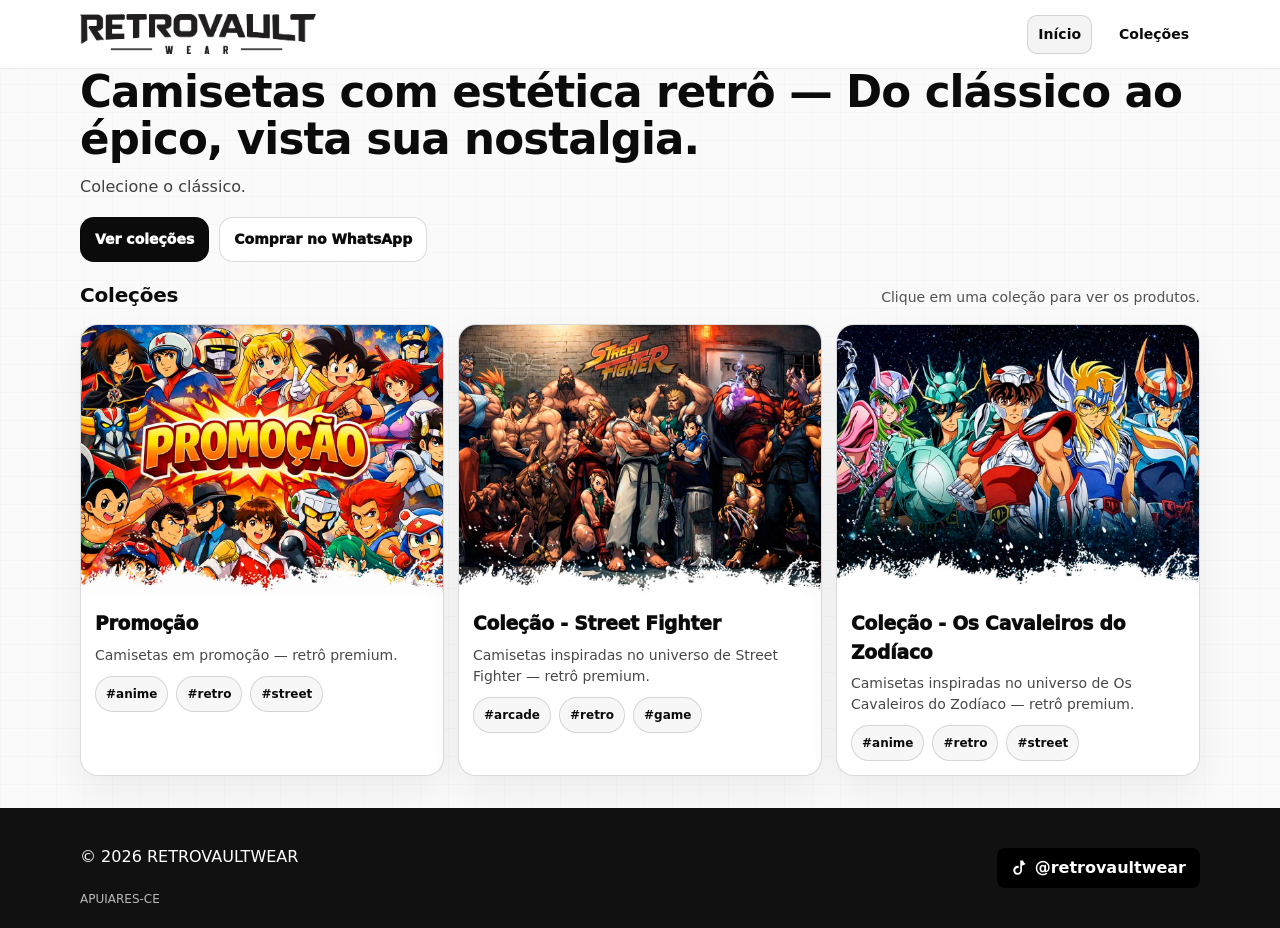
<file: index.html>
<!doctype html>
<html lang="pt-BR">
<head>

<meta name="description" content="Camisetas retrô inspiradas em games e animes clássicos, cultura pop e estética vintage. Descubra a coleção RetroVaultWear.">
<meta property="og:title" content="RETROVAULTWEAR">
<meta property="og:description" content="Camisetas retrô inspiradas em games e animes clássicos">
<meta property="og:image" content="https://retrovaultwear.com.br/images/banner.png">
<meta property="og:type" content="website">
  <meta charset="utf-8" />
  <meta name="viewport" content="width=device-width,initial-scale=1" />
  <title>RETROVAULTWEAR — Camisetas Retrô</title>


<link rel="icon" type="image/png" sizes="32x32" href="/favicon-32x32.png">

<link rel="icon" type="image/png" sizes="16x16" href="/favicon-16x16.png">

<link rel="apple-touch-icon" sizes="180x180" href="/apple-touch-icon.png">

<link rel="icon" type="image/png" sizes="192x192" href="/android-chrome-192x192.png">

<link rel="icon" type="image/png" sizes="512x512" href="/android-chrome-512x512.png">


  <!-- Fonte pixel retro -->
  <link rel="preconnect" href="https://fonts.googleapis.com">
  <link rel="preconnect" href="https://fonts.gstatic.com" crossorigin>
  <link href="https://fonts.googleapis.com/css2?family=Press+Start+2P&display=swap" rel="stylesheet">

  <link rel="stylesheet" href="style.css" />

  <!-- Google tag (gtag.js) -->
<script async src="https://www.googletagmanager.com/gtag/js?id=G-M74ZZ31YEF"></script>
<script>
  window.dataLayer = window.dataLayer || [];
  function gtag(){dataLayer.push(arguments);}
  gtag('js', new Date());

  gtag('config', 'G-M74ZZ31YEF');
</script>
  
</head>

<body>
  <!-- ========================= HEADER / NAV ========================= -->
  <header class="topbar">
    <div class="container topbar__inner">
      <a class="brand" href="index.html" aria-label="Ir para início">
        <img class="brand__logo" src="images/logo1.svg" alt="RETROVAULTWEAR">
      </a>

      <nav class="nav">
        <a class="nav__link is-active" href="index.html">Início</a>
        <a class="nav__link" href="#colecoes">Coleções</a>
      </nav>

      <button class="navToggle" id="navToggle" aria-label="Abrir menu">
        <span></span><span></span><span></span>
      </button>
    </div>

    <div class="navMobile" id="navMobile">
      <a class="navMobile__link" href="index.html">Início</a>
      <a class="navMobile__link" href="#colecoes">Coleções</a>
    </div>
  </header>

  <!-- ========================= HERO (SEM CARTÃO) ========================= -->
  <section class="hero">
    <div class="container hero__inner">
      <div class="hero__text">
        <h1 class="hero__title">Camisetas com estética retrô — Do clássico ao épico, vista sua nostalgia.</h1>
        <p class="hero__subtitle">
          Colecione o clássico.
        </p>

        <div class="hero__actions">
          <a class="btn" href="#colecoes">Ver coleções</a>
          <a class="btn btn--ghost" href="#" id="btnWhatsHeader">Comprar no WhatsApp</a>
        </div>
      </div>
    </div>
  </section>

  <!-- ========================= COLEÇÕES ========================= -->
  <main class="container section" id="colecoes">
    <div class="section__head">
      <h2 class="section__title">Coleções</h2>
      <p class="section__hint">Clique em uma coleção para ver os produtos.</p>
    </div>

    <div class="grid" id="collectionsGrid"></div>
  </main>

  <footer class="footer">
  <div class="container footer__inner">

    <div class="footer__col">
      <p>© <span id="year"></span> RETROVAULTWEAR</p>
      <p class="footer__addr">APUIARES-CE</p>
    </div>

    <div class="footer__col">
      <a href="https://www.tiktok.com/@retrovaultwear" target="_blank" class="tiktok-link">
        <svg xmlns="http://www.w3.org/2000/svg" width="18" height="18" fill="currentColor" viewBox="0 0 24 24" style="margin-right:6px;">
          <path d="M12.75 2h3.5c.1 1.9 1.4 3.7 3.3 4.4-.5.6-1.2 1.1-2 1.5-.9.4-1.9.6-2.9.6v6.4c0 3.3-2.7 6-6 6S3 18.2 3 14.9s2.7-6 6-6c.4 0 .8 0 1.2.1v3.3c-.4-.2-.8-.3-1.2-.3-1.8 0-3.3 1.5-3.3 3.3S7.2 18.6 9 18.6s3.3-1.5 3.3-3.3V2z"/>
        </svg>
        @retrovaultwear
      </a>
    </div>

  </div>
</footer>

  <script src="app.js"></script>
</body>
</html>
</file>
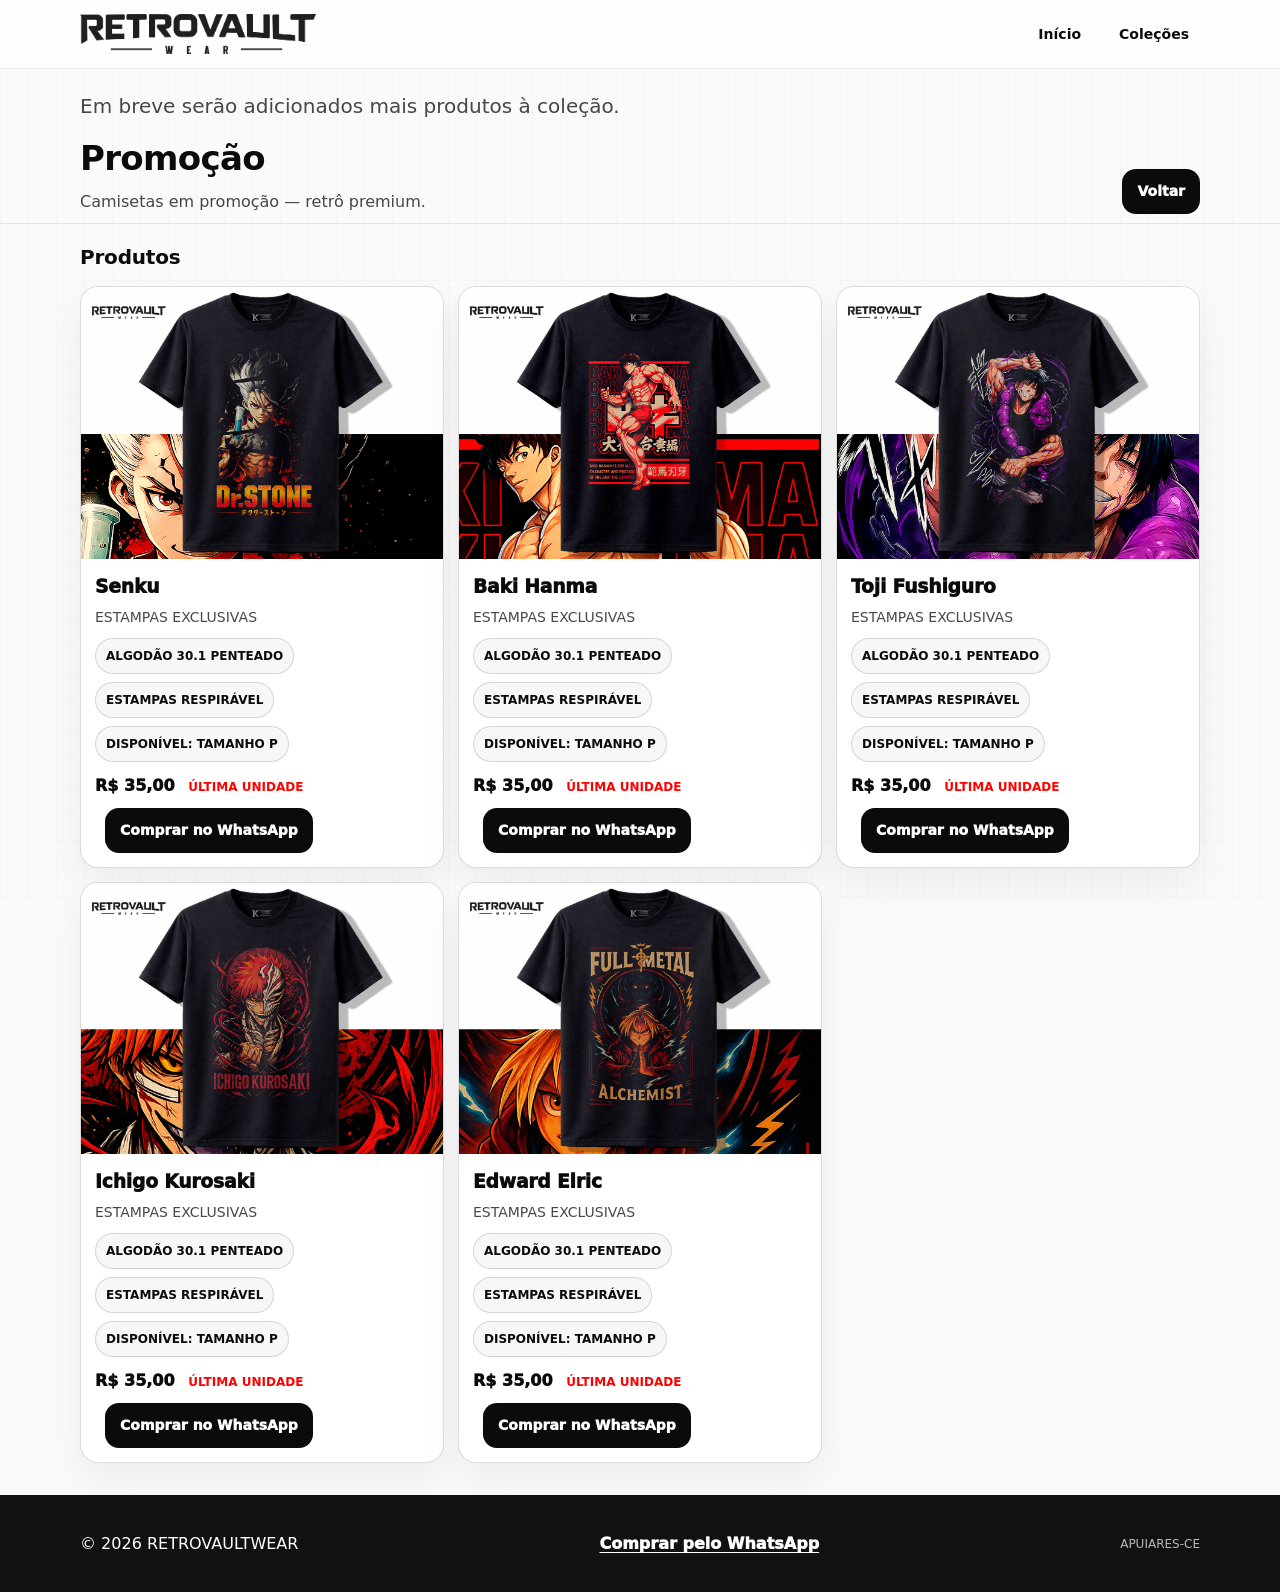
<file: colecao.html>
<!doctype html>
<html lang="pt-BR">
<head>

<meta name="description" content="Camisetas retrô inspiradas em games e animes clássicos, cultura pop e estética vintage. Descubra a coleção RetroVaultWear.">
<meta property="og:title" content="RETROVAULTWEAR">
<meta property="og:description" content="Camisetas retrô inspiradas em games e animes clássicos">
<meta property="og:image" content="https://retrovaultwear.com.br/images/banner.png">
<meta property="og:type" content="website">
  <meta charset="utf-8" />
  <meta name="viewport" content="width=device-width,initial-scale=1" />
  <title>RETROVAULTWEAR — Coleção</title>

<link rel="icon" type="image/png" sizes="32x32" href="/favicon-32x32.png">

<link rel="icon" type="image/png" sizes="16x16" href="/favicon-16x16.png">

<link rel="apple-touch-icon" sizes="180x180" href="/apple-touch-icon.png">

<link rel="icon" type="image/png" sizes="192x192" href="/android-chrome-192x192.png">

<link rel="icon" type="image/png" sizes="512x512" href="/android-chrome-512x512.png">

  <link rel="preconnect" href="https://fonts.googleapis.com">
  <link rel="preconnect" href="https://fonts.gstatic.com" crossorigin>
  <link href="https://fonts.googleapis.com/css2?family=Press+Start+2P&display=swap" rel="stylesheet">

  <link rel="stylesheet" href="style.css" />

  <!-- Google tag (gtag.js) -->
<script async src="https://www.googletagmanager.com/gtag/js?id=G-M74ZZ31YEF"></script>
<script>
  window.dataLayer = window.dataLayer || [];
  function gtag(){dataLayer.push(arguments);}
  gtag('js', new Date());

  gtag('config', 'G-M74ZZ31YEF');
</script>
  
</head>

<body>
  <header class="topbar">
    <div class="container topbar__inner">
      <a class="brand" href="index.html" aria-label="Ir para início">
        <img class="brand__logo" src="images/logo1.svg" alt="RETROVAULTWEAR">
      </a>

      <nav class="nav">
        <a class="nav__link" href="index.html">Início</a>
        <a class="nav__link" href="index.html#colecoes">Coleções</a>
      </nav>

      <button class="navToggle" id="navToggle" aria-label="Abrir menu">
        <span></span><span></span><span></span>
      </button>
    </div>

    <div class="navMobile" id="navMobile">
      <a class="navMobile__link" href="index.html">Início</a>
      <a class="navMobile__link" href="index.html#colecoes">Coleções</a>
    </div>
  </header>

  <section class="pageHead">
    <div class="container pageHead__inner">
      <div>
        <p class="kicker">Em breve serão adicionados mais produtos à coleção.</p>
        <h1 class="pageHead__title" id="collectionTitle">Carregando…</h1>
        <p class="pageHead__subtitle" id="collectionDesc">Aguarde.</p>
      </div>

      <a class="btn" href="index.html#colecoes">Voltar</a>
    </div>
  </section>

  <main class="container section">
    <div class="section__head">
      <h2 class="section__title">Produtos</h2>
      <p class="section__hint" id="collectionSizeHint"></p>
    </div>

    <div class="grid" id="productsGrid"></div>
  </main>

  <footer class="footer">
    <div class="container footer__inner">
      <p>© <span id="year"></span> RETROVAULTWEAR</p>
      <a class="footer__link" href="#" id="btnWhatsFooter">Comprar pelo WhatsApp</a>
      <p class="footer__addr">APUIARES-CE</p>
    </div>
  </footer>

  <script src="app.js"></script>
</body>
</html>
</file>
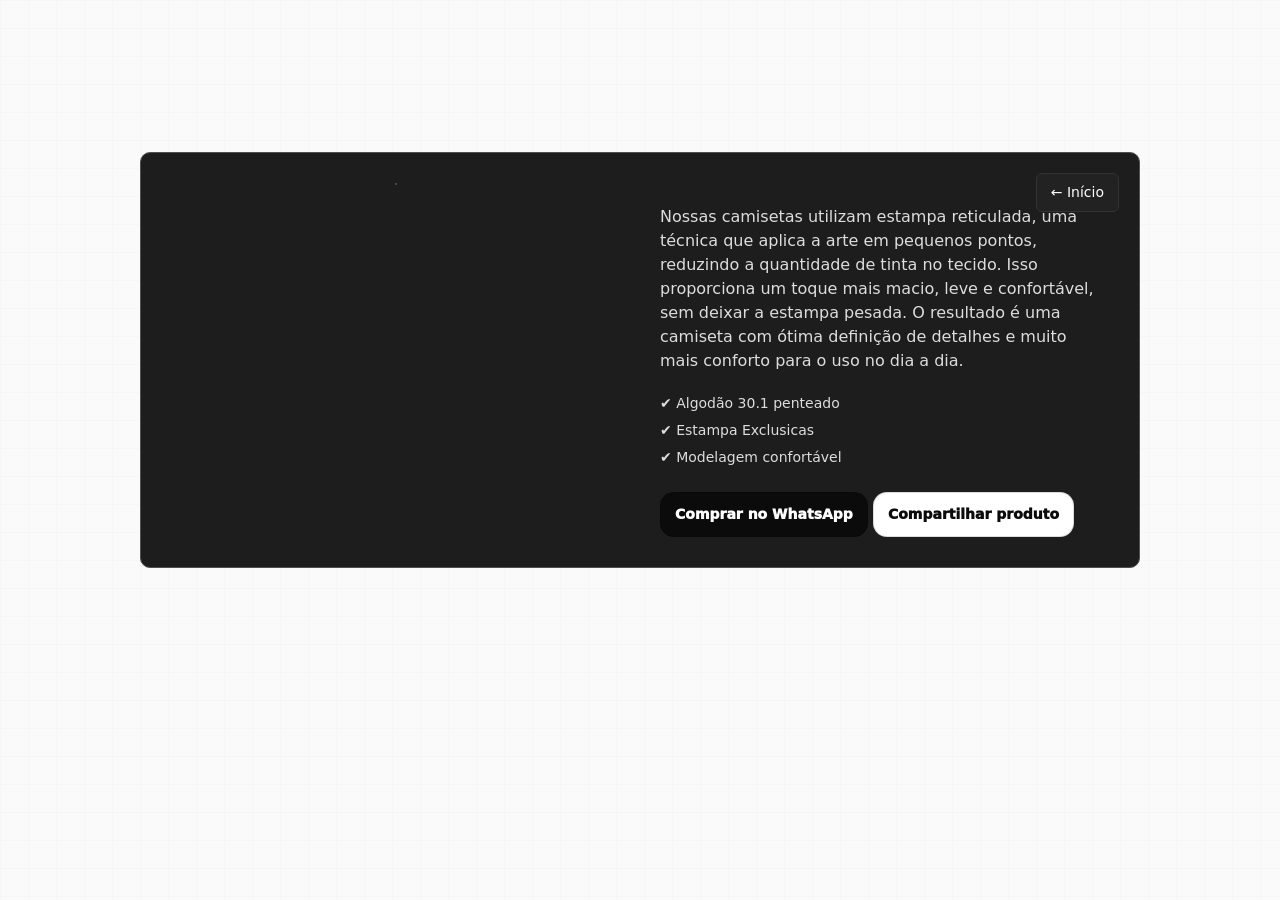
<file: produto.html>
<!DOCTYPE html>
<html lang="pt-br">
<head>
<meta name="viewport" content="width=device-width, initial-scale=1.0">
<meta charset="UTF-8">

<title>Produto | RetroVaultWear</title>

<link rel="icon" type="image/png" sizes="32x32" href="/favicon-32x32.png">
<link rel="icon" type="image/png" sizes="16x16" href="/favicon-16x16.png">
<link rel="apple-touch-icon" sizes="180x180" href="/apple-touch-icon.png">
<link rel="icon" type="image/png" sizes="192x192" href="/android-chrome-192x192.png">
<link rel="icon" type="image/png" sizes="512x512" href="/android-chrome-512x512.png">

<meta property="og:title" content="RetroVaultWear">
<meta property="og:description" content="Camisetas retrô de animes e games e cultura pop.">
<meta property="og:image" id="ogImage">

<link rel="stylesheet" href="style.css">

</head>

<body>


<div class="produtoPage">


<div class="produtoCard">
    <a class="btnVoltar" href="index.html">← Início</a>

    <div class="produtoImgBox">
  <img id="produtoImg">
  <div class="miniaturas" id="miniaturas"></div>
</div>

    <div class="produtoInfo">

      <h1 id="produtoNome"></h1>

      <p class="produtoDesc">
        Nossas camisetas utilizam estampa reticulada, uma técnica que aplica a arte em pequenos pontos, reduzindo a quantidade de tinta no tecido. Isso proporciona um toque mais macio, leve e confortável, sem deixar a estampa pesada. O resultado é uma camiseta com ótima definição de detalhes e muito mais conforto para o uso no dia a dia.
      </p>

      <div class="produtoSpecs">
        <span>✔ Algodão 30.1 penteado</span>
        <span>✔ Estampa Exclusicas</span>
        <span>✔ Modelagem confortável</span>
      </div>

      <p id="produtoPreco" class="produtoPreco"></p>

      <a id="btnWhats" class="btn" target="_blank">
        Comprar no WhatsApp
      </a>

      <a id="btnShare" class="btn btn--ghost">
  Compartilhar produto
</a>

    </div>

  </div>


</div>

<div id="zoomOverlay">
  <img id="zoomImg">
</div>

<script src="app.js"></script>
<script src="produto.js"></script>

</body>
</html>
</file>
<file: style.css>
/* =========================================================
   RETROVAULTWEAR — STYLE (premium clean + retro)
   ========================================================= */
*{ box-sizing:border-box; }
html,body{ height:100%; }
body{
  margin:0;
  font-family: ui-sans-serif, system-ui, -apple-system, Segoe UI, Roboto, Arial;
  color:#0b0b0b;
  background:#fafafa;
  line-height:1.5;
}
.container{ width:min(1120px, calc(100% - 32px)); margin:0 auto; }
a{ color:inherit; text-decoration:none; }

/* Topbar */
.topbar{
  position:sticky; top:0; z-index:50;
  background:rgba(255,255,255,.82);
  backdrop-filter: blur(10px);
  border-bottom:1px solid rgba(0,0,0,.08);
}
.topbar__inner{
  display:flex; align-items:center; justify-content:space-between;
  padding:14px 0; gap:12px;
}
.brand__pixel{ font-family:"Press Start 2P", system-ui; font-size:16px; letter-spacing:1px; }

.nav{ display:flex; gap:16px; align-items:center; }
.nav__link{
  font-weight:800; font-size:14px;
  padding:8px 10px; border-radius:10px; border:1px solid transparent;
}
.nav__link:hover{ border-color:rgba(0,0,0,.12); background:rgba(0,0,0,.03); }
.nav__link.is-active{ border-color:rgba(0,0,0,.14); background:rgba(0,0,0,.04); }

.navToggle{
  display:none;
  width:44px; height:44px;
  border:1px solid rgba(0,0,0,.12);
  background:rgba(255,255,255,.7);
  border-radius:12px;
  cursor:pointer;
  padding:10px;
  gap:4px;
  flex-direction:column;
  justify-content:center;
}
.navToggle span{ display:block; height:2px; background:#0b0b0b; border-radius:999px; }

.navMobile{ display:none; border-top:1px solid rgba(0,0,0,.08); background:rgba(255,255,255,.92); }
.navMobile.is-open{ display:block; }
.navMobile__link{
  display:block; padding:12px 16px;
  font-weight:900;
  border-bottom:1px solid rgba(0,0,0,.06);
}

.hero__inner{ position:relative; display:block; }
.hero__title{
  font-size: clamp(24px, 3.4vw, 44px);
  line-height:1.08;
  margin:0 0 12px;
  letter-spacing:-0.02em;
}
.hero__subtitle{ margin:0 0 18px; color:rgba(0,0,0,.75); font-size:16px; max-width:56ch; }
.hero__actions{ display:flex; gap:10px; flex-wrap:wrap; }

/* Sections */
.section{ padding:18px 0 32px; }
.section__head{
  display:flex; align-items:baseline; justify-content:space-between;
  gap:12px; flex-wrap:wrap; margin-bottom:14px;
}
.section__title{ margin:0; font-size:20px; letter-spacing:-0.01em; }
.section__hint{ margin:0; color:rgba(0,0,0,.68); font-size:14px; }

/* Grid / Cards */
.grid{ display:grid; grid-template-columns:repeat(3, 1fr); gap:14px; }
.card{
  border:1px solid rgba(0,0,0,.14);
  border-radius:18px;
  overflow:hidden;
  background:#fff;
  box-shadow: 0 16px 40px rgba(0,0,0,.06);
  transition: transform .18s ease, box-shadow .18s ease;
}
.card:hover{ transform: translateY(-2px); box-shadow: 0 20px 60px rgba(0,0,0,.10); }
.card__img{ width:100%; aspect-ratio:4/3; object-fit:cover; display:block; }
.card__body{ padding:14px; }
.card__title{ margin:0 0 6px; font-weight:1000; letter-spacing:-0.01em; }
.card__desc{ margin:0 0 10px; color:rgba(0,0,0,.72); font-size:14px; }

.badges{ display:flex; flex-wrap:wrap; gap:8px; }
.badge{
  display:inline-flex;
  padding:8px 10px;
  border-radius:999px;
  border:1px solid rgba(0,0,0,.14);
  background:rgba(0,0,0,.03);
  font-size:12px;
  font-weight:900;
}

.price{ font-weight:1000; font-size:16px; margin: 0 0 10px; }
.btnRow{ display:flex; gap:10px; flex-wrap:wrap; }

/* Botões */
.btn{
  display:inline-flex; align-items:center; justify-content:center;
  gap:8px;
  padding:11px 14px;
  border-radius:14px;
  border:1px solid rgba(0,0,0,.14);
  background:#0b0b0b; color:#fff;
  font-weight:1000; font-size:14px;
  cursor:pointer;
  transition: transform .15s ease, opacity .15s ease;
}
.btn:hover{ transform: translateY(-1px); }
.btn:active{ transform: translateY(0); opacity:.92; }
.btn--ghost{ background:#fff; color:#0b0b0b; }

/* Cabeçalho colecao */
.pageHead{ padding:22px 0 10px; position:relative; }
.pageHead::after{ content:""; position:absolute; left:0; right:0; bottom:0; height:1px; background:rgba(0,0,0,.08); }
.pageHead__inner{ display:flex; align-items:flex-end; justify-content:space-between; gap:12px; flex-wrap:wrap; }
.kicker{ margin:0 0 12px; font-family:"Montserrat", system-ui; font-size:20px; opacity:.75; }
.pageHead__title{ margin:0 0 6px; font-size: clamp(22px, 3vw, 34px); letter-spacing:-0.02em; }
.pageHead__subtitle{ margin:0; color:rgba(0,0,0,.72); }

/* Informações extras do produto */
.specs{ display:flex; flex-wrap:wrap; gap:8px; margin: 0 0 12px; }
.spec{
  display:inline-flex;
  padding:8px 10px;
  border-radius:999px;
  border:1px solid rgba(0,0,0,.14);
  background: rgba(0,0,0,.03);
  font-size:12px;
  font-weight:900;
}

/* Footer */
.footer{ border-top:1px solid rgba(0,0,0,.08); padding:18px 0; }
.footer__inner{ display:flex; align-items:center; justify-content:space-between; gap:12px; flex-wrap:wrap; }
.footer__link{ font-weight:1000; text-decoration:underline; text-underline-offset:3px; }

/* Responsivo */
@media (max-width: 920px){ .grid{ grid-template-columns: repeat(2,1fr); } }
@media (max-width: 640px){
  .nav{ display:none; }
  .navToggle{ display:flex; }
  .grid{ grid-template-columns: 1fr; }
  .brand__pixel{ font-size:14px; }
}
/* =========================================================
   FUNDO RETRÔ — GRID NA PÁGINA INTEIRA
   (cole no FINAL do style.css)
   ========================================================= */

body::before{
  content:"";
  position: fixed;
  inset: 0;
  pointer-events: none;
  z-index: 0;
  background:
    linear-gradient(rgba(0,0,0,.03) 1px, transparent 1px) 0 0/28px 28px,
    linear-gradient(90deg, rgba(0,0,0,.03) 1px, transparent 1px) 0 0/28px 28px;
  opacity: .6;
}

/* Garante que o conteúdo fique acima do grid */
body > *{
  position: relative;
  z-index: 1;
}
.brand__logo{
  height: 40px;      /* tamanho do logo */
  width: auto;
  display: block;
image-rendering: auto; /* deixa suave e definido */}

@media (max-width: 640px){
  .brand__logo{
    height: 35px;
  }
}
.footer__left{
  display:flex;
  flex-direction:column;
  gap:4px;
}

.footer__copy{
  margin:0;
  font-weight:1000;
}

.footer__addr{
  margin:0;
  font-size:12px;
  color: rgba(255, 255, 255, 0.7);
}

.last-unit{
  color: red;
  font-weight: bold;
  font-size: 12px;
  margin-left: 8px;
  animation: piscar 1.5s infinite;
}

@keyframes piscar{
  0%{opacity:1;}
  50%{opacity:0;}
  100%{opacity:1;}
}

a:focus,
a:active,
button:focus,
button:active {
outline: none;
box-shadow: none;
}

/* remove highlight no mobile */
*{
-webkit-tap-highlight-color: transparent;
}

.preorder{
  display:inline-block;
  margin-left:8px;
  padding:4px 8px;
  font-size:12px;
  font-weight:bold;
  color:#fff;
  background:#ff9800;
  border-radius:6px;
}

/* =========================
   PAGINA PRODUTO
   ========================= */

.produtoPage{
  display:flex;
  justify-content:center;
  align-items:center;
  min-height:80vh;
  padding:40px 20px;
}

.produtoCard{
  display:flex;
  gap:40px;
  max-width:1000px;
  background:#1d1d1d;
  border:1px solid #505050;
  border-radius:10px;
  padding:30px;
}

.produtoImgBox{
  flex:1;
  display:flex;
  flex-direction:column;
  align-items:center;
}
.produtoImgBox img{
  max-width:350px;
  border-radius:8px;
  border:1px solid #666666;
}

.produtoInfo{
  flex:1;
}

.produtoDesc{
  color:#c5c4c4;
  margin:10px 0 20px;
}

.produtoSpecs{
  display:flex;
  flex-direction:column;
  gap:6px;
  margin-bottom:20px;
  font-size:14px;
}

.produtoPreco{
  font-size:24px;
  font-weight:bold;
  margin-bottom:20px;
}

/* =========================
   PRODUTO RESPONSIVO
   ========================= */

@media (max-width: 768px){

.miniaturas img{
  width:55px;
  height:55px;
}

  .produtoCard{
    flex-direction: column;
    align-items: center;
    text-align: center;
    padding: 20px;
  }

  .produtoImgBox{
    width: 100%;
  }

  .produtoImgBox img{
    width: 100%;
    max-width: 420px;
  }

  .produtoInfo{
    width: 100%;
  }

  .produtoPreco{
    font-size: 26px;
  }

  #btnWhats,
  #btnShare{
    width: 100%;
    display: block;
    padding: 14px;
    font-size: 16px;
  }

}

/* =========================
   TEXTO PAGINA PRODUTO
   ========================= */

.produtoPage{
  color: #fff;
}

.produtoPage h1{
  color: #fff;
}

.produtoPage p{
  color: #ddd;
}

.produtoPage .produtoSpecs span{
  color: #ddd;
}

.produtoPage .produtoPreco{
  color: #fff;
}

/* =========================
   botão volta produto
   ========================= */
.produtoCard{
  position: relative;
}

.btnVoltar{
  position: absolute;
  top:20px;
  right:20px;

  color:white;
  text-decoration:none;
  font-size:14px;

  background:#222;
  padding:8px 14px;
  border-radius:6px;
  border:1px solid #333;
}

.btnVoltar:hover{
  background:#333;
}

/* ZOOM IMAGEM */

/* ZOOM IMAGEM */

#zoomOverlay{
  position:fixed;
  top:0;
  left:0;
  width:100%;
  height:100%;
  background:rgba(0,0,0,0.9);
  display:none;
  justify-content:center;
  align-items:center;
  z-index:9999;
}

#zoomOverlay img{
  width:90vw;
  height:auto;
  max-height:90vh;
  max-width:none;
  object-fit:contain;
  border-radius:8px;
}

.produtoImgBox img{
  cursor:zoom-in;
}

.miniaturas {
  display: flex;
  gap: 8px;
  margin-top: 10px;
  justify-content: center;
}

.miniaturas img {
  width: 60px;
  height: 60px;
  object-fit: cover;
  cursor: pointer;
  border-radius: 6px;
  border: 2px solid transparent;
}

.miniaturas img:hover {
  border: 2px solid #fff;
}

.miniaturas{
  display:flex;
  gap:10px;
  margin-top:15px;
  justify-content:center;
  flex-wrap:wrap;
}

.miniaturas img{
  width:65px;
  height:65px;
  object-fit:cover;
  cursor:pointer;
  border-radius:6px;
  border:2px solid transparent;
  transition:0.2s;
}

.miniaturas img:hover{
  border:2px solid #fff;
  transform:scale(1.05);
}

.miniaturas img.ativa{
  border:2px solid #ffffff;
}

.footer {
  background: #111;
  color: #fff;
  padding: 20px 10px;
}

.footer__inner {
  display: flex;
  justify-content: space-between;
  align-items: center;
  max-width: 1200px;
  margin: 0 auto;
  gap: 10px;
}

.footer__col {
  display: flex;
  flex-direction: column;
  gap: 5px;
}

/* Botão TikTok */
.tiktok-link {
  color: #fff;
  background: #000;
  padding: 8px 14px;
  border-radius: 8px;
  text-decoration: none;
  font-weight: bold;
  display: inline-flex;
  align-items: center;
  transition: 0.3s;
}

.tiktok-link:hover {
  background: #ff0050;
}

/* 🔥 RESPONSIVO MOBILE */
@media (max-width: 600px) {
  .footer__inner {
    flex-direction: column;
    text-align: center;
  }

  .footer__col {
    align-items: center;
  }

  .tiktok-link {
    width: 100%;
    justify-content: center;
  }
}
</file>
